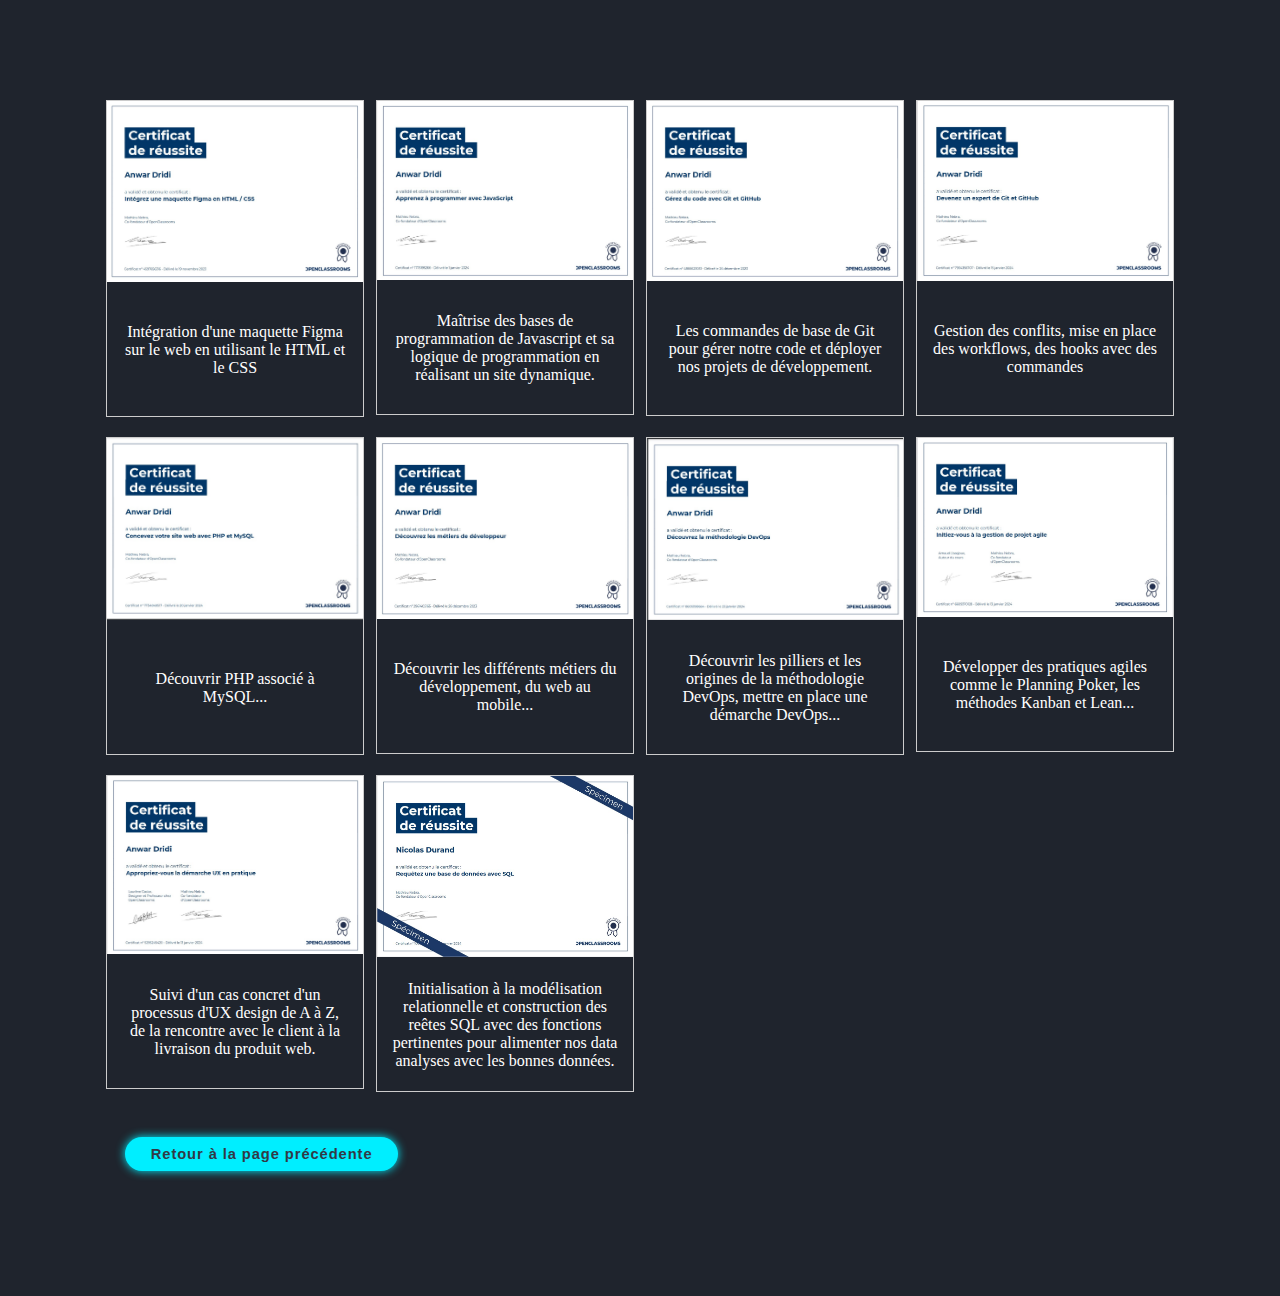
<file: certification.html>
<!DOCTYPE html>
<html lang="en">
<head>
  <meta charset="UTF-8">
  <meta name="viewport" content="width=device-width, initial-scale=1.0">
  <meta name="descpription" content="J'ai consolidé mes compétences grâce à des 
  certifications obtenues sur des plateformes de formation telles qu'OpenClassrooms,
   où j'ai approfondi mes connaissances en développement et en méthodologies de travail.">
   <!--dans le content mettre la 
      descrption plus marketing (160/165 caractére visible dans la recherche google
    )-->
  <title>plus de certification</title>
  <link rel="stylesheet" href="certification.css">
</head>
<body>
  
  <div class="responsive">
    <div class="gallery">
      <a target="_blank" href="imgCertif/expert_git.jpg">
        <img src="imgCertif/expert_git.jpg" alt="Cinque Terre">
      </a>
      <div class="desc">Gestion des conflits, mise en place des workflows,
         des hooks avec des commandes </div>
    </div>
  </div>
  
  <div class="responsive">
    <div class="gallery">
      <a target="_blank" href="imgCertif/git_github.jpg">
        <img src="imgCertif/git_github.jpg" alt="Cinque Terre">
      </a>
      <div class="desc">Les commandes de base de Git pour gérer notre code et déployer nos projets de développement.</div>
    </div>
  </div>
  
  <div class="responsive">
    <div class="gallery">
      <a target="_blank" href="imgCertif/JS.jpg">
        <img src="imgCertif/JS.jpg" alt="Cinque Terre">
      </a>
      <div class="desc">Maîtrise des bases de programmation de Javascript et sa logique de programmation 
        en réalisant un site dynamique.
      </div>
    </div>
  </div>
  
  <div class="responsive">
    <div class="gallery">
      <a target="_blank" href="imgCertif/maquette_figma.jpg">
        <img src="imgCertif/maquette_figma.jpg" alt="Cinque Terre">
      </a>
      <div class="desc">Intégration d'une maquette Figma sur le web en utilisant le HTML et le CSS</div>
    </div>
  </div>
  
  <div class="responsive">
    <div class="gallery">
      <a target="_blank" href="imgCertif/méthode_agile.jpg">
        <img src="imgCertif/méthode_agile.jpg" alt="Cinque Terre">
      </a>
      <div class="desc">Développer des pratiques agiles comme le Planning Poker, les méthodes Kanban et Lean...</div>
    </div>
  </div>
  
  <div class="responsive">
    <div class="gallery">
      <a target="_blank" href="imgCertif/Méthodologie_devops.jpg">
        <img src="imgCertif/Méthodologie_devops.jpg"alt="Cinque Terre">
      </a>
      <div class="desc">Découvrir les pilliers et les origines de la méthodologie DevOps, mettre 
        en place une démarche DevOps...
      </div>
    </div>
  </div>
  
  <div class="responsive">
    <div class="gallery">
      <a target="_blank" href="imgCertif/métiers_dvp.jpg">
        <img src="imgCertif/métiers_dvp.jpg" alt="Cinque Terre">
      </a>
      <div class="desc">Découvrir les différents métiers du développement, du web au mobile...</div>
    </div>
  </div>
  
  <div class="responsive">
    <div class="gallery">
      <a target="_blank" href="imgCertif/php_MySQL.jpg">
        <img src="imgCertif/php_MySQL.jpg" alt="Cinque Terre">
      </a>
      <div class="desc">Découvrir PHP associé à MySQL...</div>
    </div>
  </div>
  
  <div class="responsive">
    <div class="gallery">
      <a target="_blank" href="imgCertif/requête_sql.jpg">
        <img src="imgCertif/requête_sql.jpg" alt="Cinque Terre">
      </a>
      <div class="desc">Initialisation à la modélisation relationnelle et construction des reêtes 
        SQL avec des fonctions pertinentes pour alimenter nos data analyses avec les bonnes données.
      </div>
    </div>
  </div>
  <div class="responsive">
    <div class="gallery">
      <a target="_blank" href="imgCertif/UXen pratique.jpg">
        <img src="imgCertif/UXen pratique.jpg"alt="Cinque Terre">
      </a>
      <div class="desc">Suivi d'un cas concret d'un processus d'UX design de A à Z,
        de la rencontre avec le client à la livraison du produit web.
      </div>
    </div>
  </div>
  

  <a href="index.html"><button class="btn">Retour à la page précédente</button></a>
  
</body>
</html>
</file>
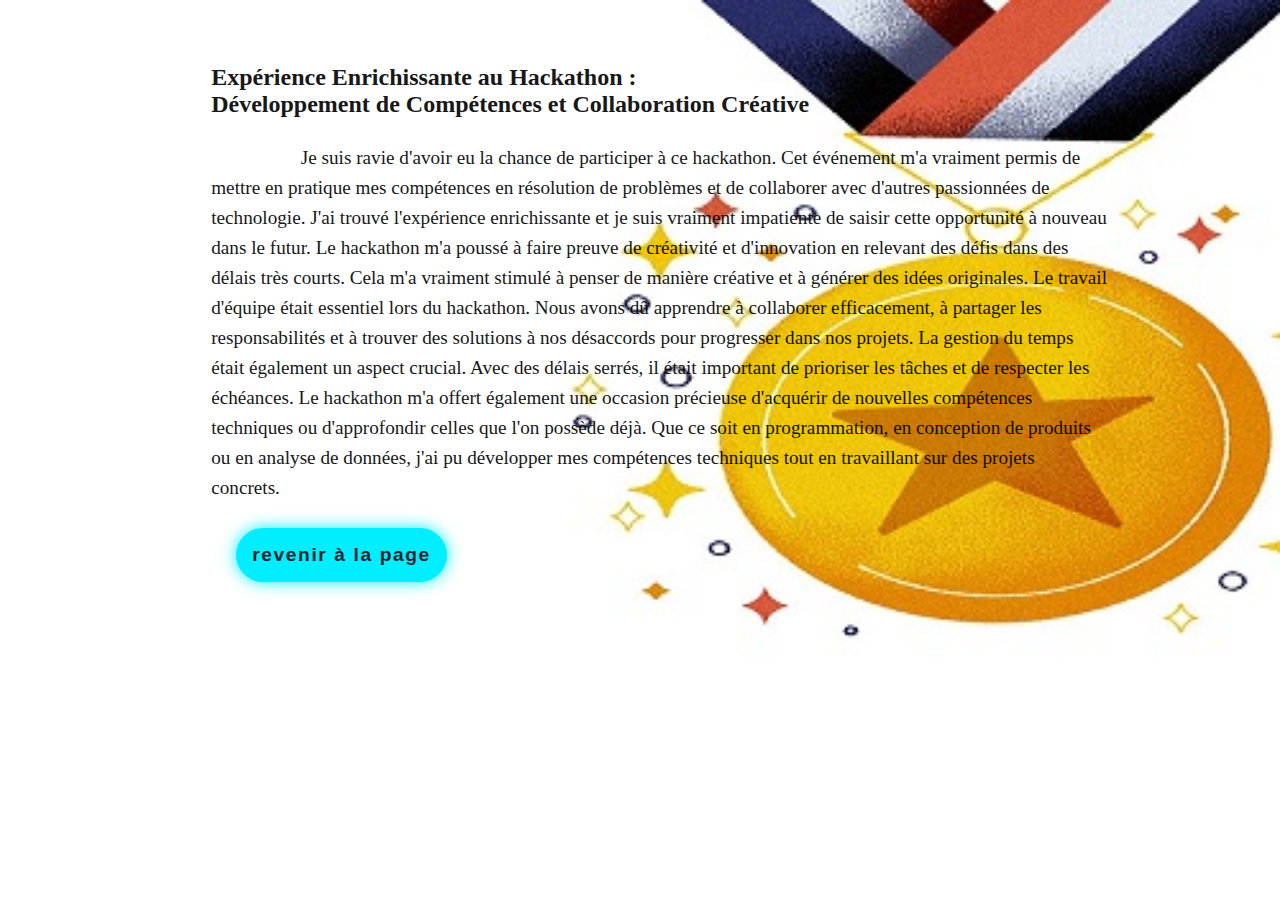
<file: hackaton.html>
<!DOCTYPE html>
<html lang="en">
<head>
    <meta charset="UTF-8">
    <meta name="viewport" content="width=device-width, initial-scale=1.0">
    <title>Ma participation au hackaton </title>
    <link rel="stylesheet" href="hackaton.css">
</head>
<body>
    <section id="descriptionHackaton">
        <h2> 
            Expérience Enrichissante au Hackathon :
            <br> Développement de Compétences 
            et Collaboration Créative
        </h2>
        <p>
            <span>Je</span> suis ravie d'avoir eu la chance de participer à ce hackathon.
                            Cet événement m'a vraiment permis de mettre en pratique mes compétences
                            en résolution de problèmes et de collaborer avec d'autres passionnées
                            de technologie. J'ai trouvé l'expérience enrichissante et je suis vraiment
                                impatiente de saisir cette opportunité à nouveau dans le futur.

                            Le hackathon m'a poussé à faire preuve de créativité et d'innovation en 
                            relevant des défis dans des délais très courts. Cela m'a vraiment stimulé
                            à penser de manière créative et à générer des idées originales.
                            
                            Le travail d'équipe était essentiel lors du hackathon. Nous avons dû 
                            apprendre à collaborer efficacement, à partager les responsabilités et
                            à trouver des solutions à nos désaccords pour progresser dans nos projets.
                            
                            La gestion du temps était également un aspect crucial. Avec des délais 
                            serrés, il était important de prioriser les tâches et de respecter les échéances.
                            
                            Le hackathon m'a offert également une occasion précieuse d'acquérir 
                            de nouvelles compétences techniques ou d'approfondir celles que l'on possède 
                            déjà. Que ce soit en programmation, en conception de produits ou en analyse de 
                            données, j'ai pu développer mes compétences techniques tout en travaillant sur des
                            projets concrets.
                            
        </p>
        <button class="btn"><a href="index.html">revenir à la page</a></button>
</section>
</body>
</html>
</file>
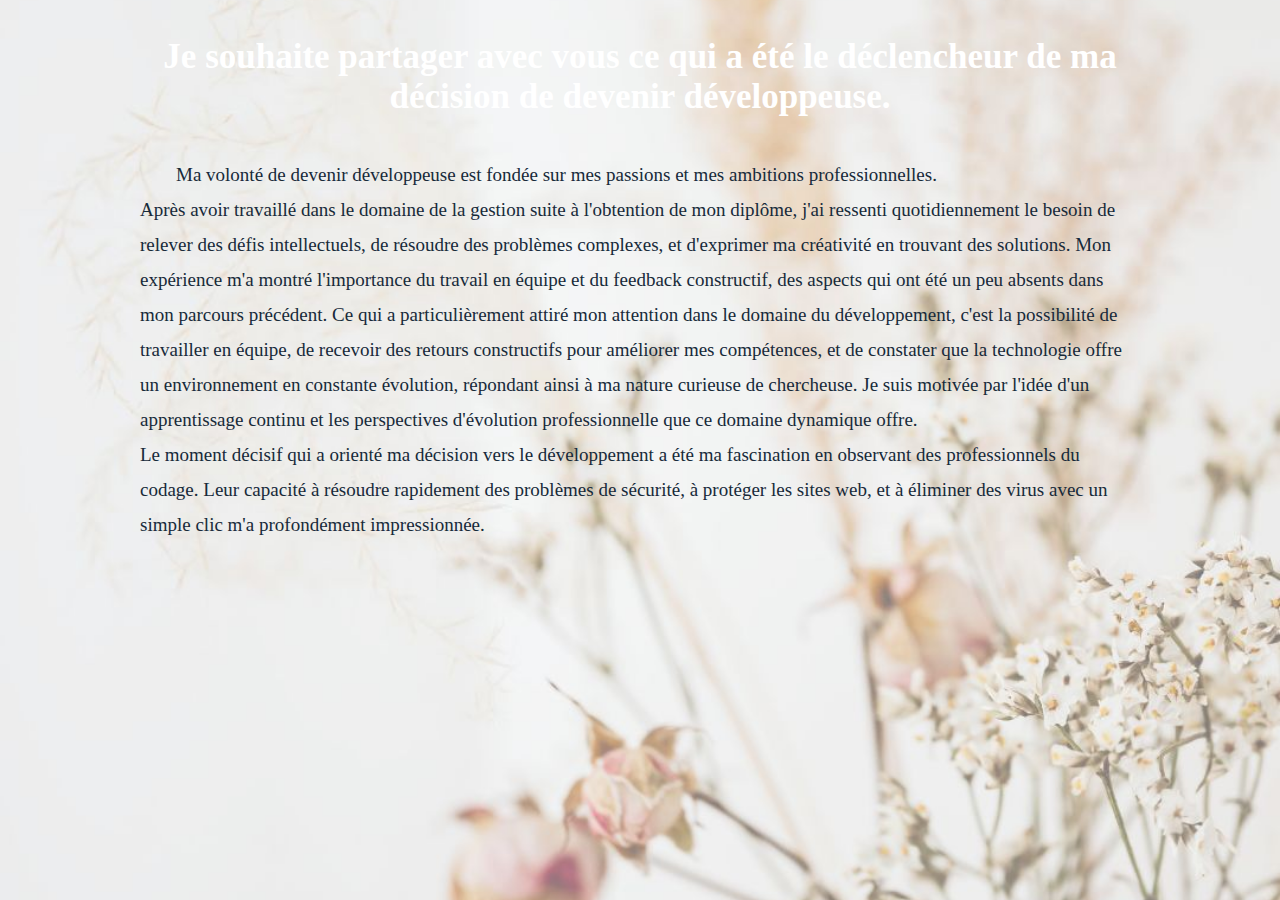
<file: readme.html>
<!DOCTYPE html>
<html lang="en">
<head>
    <meta charset="UTF-8">
    <meta name="viewport" content="width=device-width, initial-scale=1.0">
    <meta name="descpription" content="Ma décision de me réorienter vers le développement 
    informatique est le résultat d'une réflexion approfondie et de plusieurs motifs
     motivants.">
   <!--dans le content mettre la 
      descrption plus marketing (160/165 caractére visible dans la recherche google
    )-->
    <title>About Me</title>
    
</head>
<body>
    <style>
        body {
            background-image: url("img/background.jpg");
            background-size: cover;
            background-position: center;
            background-repeat: no-repeat;
            height: 100%;
        }

        main {
            max-width: 1000px;
            display: flex;
            flex-direction: column;
            justify-content: flex-start;
            margin: 0 auto;
            height: 90vh;
                 
        }

        h2 {
            text-align: center;
            font-size: 35px;
            font-weight: 700;
            color: white;
            margin-bottom: 10px;
        }

        div {
            margin-top: 30px;
            line-height: 35px;
            color: #172A3A;
            font-size: 19px;
            font-weight: 450;
        }

        div::first-letter {
            margin-left: 36px;

        }
        
    </style>
    <main>
            <h2 id="myHeading">Je souhaite partager avec vous ce qui a été le
                déclencheur de ma décision de devenir développeuse.</h2>

            <script>
                function changeColor() {
                    let heading = document.getElementById("myHeading");
                    let r = Math.floor(Math.random() * 256);
                    let g = Math.floor(Math.random() * 256);
                    let b = Math.floor(Math.random() * 256);
                    let color = "rgb(" + r + ", " + g + ", " + b + ")";
                    heading.style.color = color;
                }
            
                // Appeler la fonction au clic
                document.addEventListener("click", changeColor);
            </script>

            <div>
                Ma volonté de devenir développeuse est fondée sur mes passions et mes ambitions professionnelles. <br>
                Après avoir travaillé dans le domaine de la gestion suite à l'obtention de mon diplôme, j'ai ressenti quotidiennement
                 le besoin de relever des défis intellectuels, de résoudre des problèmes complexes,
                  et d'exprimer ma créativité en trouvant des solutions. Mon expérience m'a montré
                   l'importance du travail en équipe et du feedback constructif, des aspects qui ont
                    été un peu absents dans mon parcours précédent. Ce qui a particulièrement attiré 
                    mon attention dans le domaine du développement, c'est la possibilité de travailler
                     en équipe, de recevoir des retours constructifs pour améliorer mes compétences,
                      et de constater que la technologie offre un environnement en constante évolution,
                       répondant ainsi à ma nature curieuse de chercheuse. Je suis motivée par l'idée 
                       d'un apprentissage continu et les perspectives d'évolution professionnelle que 
                       ce domaine dynamique offre.<br>

                Le moment décisif qui a orienté ma décision vers le développement a été ma fascination en observant des professionnels du codage. Leur capacité à résoudre rapidement des problèmes de sécurité, à protéger les sites web, et à éliminer des virus avec un simple clic m'a profondément impressionnée.
            </div>
        </main>
</body>
</html>
</file>
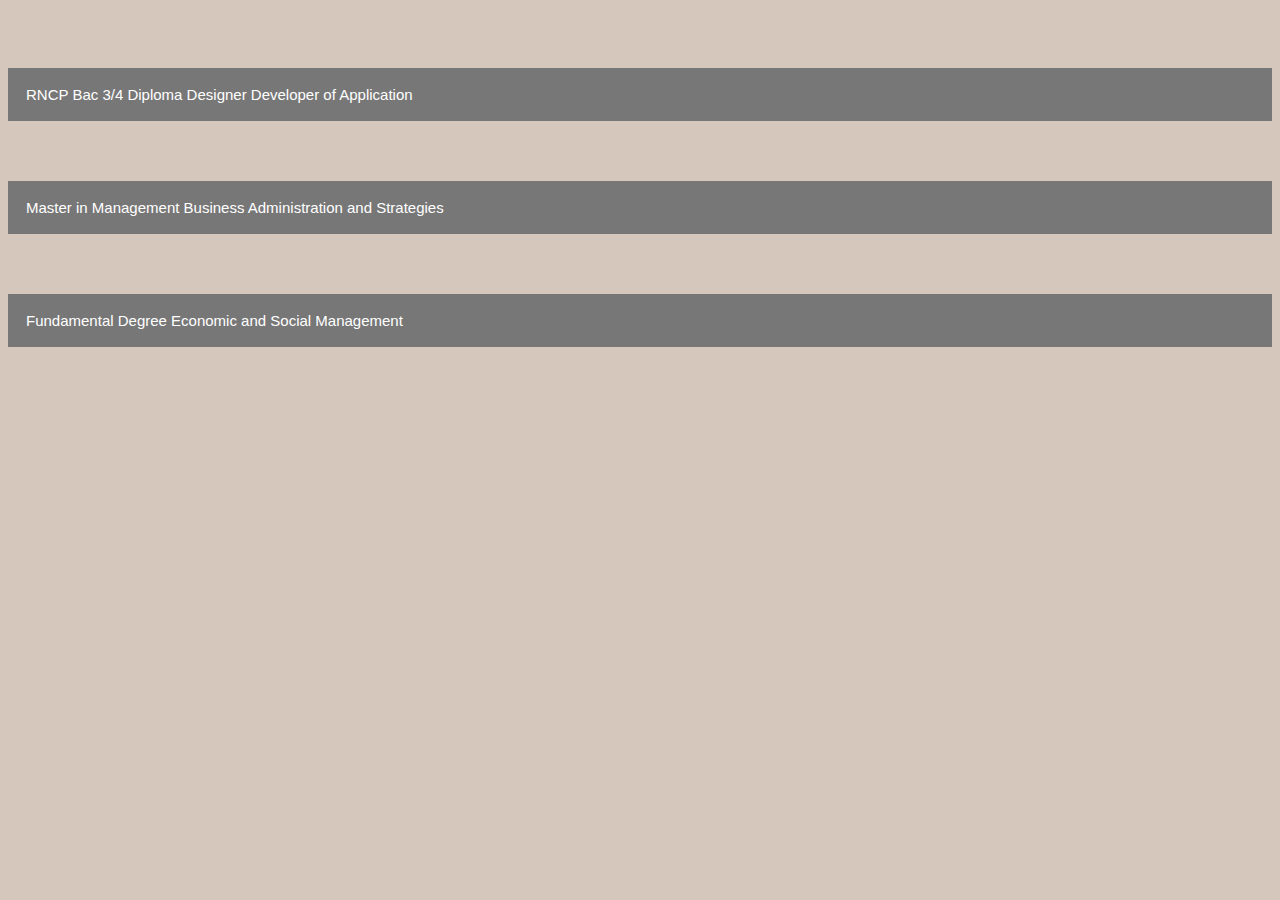
<file: readme_eaducation.html>
<!DOCTYPE html>
<html>
<head>
<meta name="viewport" content="width=device-width, initial-scale=1">
<meta name="descpription" content=" Avant ma reconversion dans ce domaine, j'ai obtenu 
des diplômes universitaires dans des domaines connexes, où j'ai acquis des compétences
 précieuses, que j'ai ensuite renforcées lors de ma reconversion.">
   <!--dans le content mettre la 
      descrption plus marketing (160/165 caractére visible dans la recherche google
    )-->
<style>
    body {
        background-color: #d5c7bc;
    }
.collapsible {
  background-color: #777;
  color: white;
  cursor: pointer;
  padding: 18px;
  width: 100%;
  border: none;
  text-align: left;
  outline: none;
  font-size: 15px;
  margin-top: 60px;
}

.active, .collapsible:hover {
  background-color: #555;
}

.content {
  padding: 0 18px;
  display: none;
  overflow: hidden;
  background-color: #f1f1f1;
}
</style>
</head>
<body>

<button type="button" class="collapsible">RNCP Bac 3/4 Diploma  Designer Developer
    of Application</button>
<div class="content">
    <p>
Veuillez trouver ci-après les compétences dévelopées par le diplôme:

<ol>
<li>Apprendre des langages de programmation.</li>

<li>
 Concevoir des interfaces utilisateur attractives et conviviales tout en assurant
  une expérience utilisateur optimale.</li>

<li>Développement Web : Créer des applications web en utilisant des frameworks et
 des technologies telles que Symfony.</li>

<li>Base de données : Connaître les systèmes de gestion de bases de données (SGBDR)
 et être capable de concevoir, mettre en œuvre et gérer des bases de données.</li>

<li>Gestion de versions : Utiliser des systèmes de gestion de versions tels que
 Git pour suivre les changements de code et faciliter la collaboration.</li>

<li>Sécurité des applications : Comprendre les principes de base de la sécurité
 des applications et savoir intégrer des mesures de sécurité appropriées.</li>

<li>Méthodologies de développement : Utiliser des méthodologies de développement
 telles que Scrum ou Agile pour planifier et gérer le développement de projets.</li>

<li>Documentation : Rédiger une documentation claire et complète pour faciliter 
la maintenance et la collaboration.</li>

<li>Veille technologique : Être au courant des dernières tendances technologiques
 et des nouveaux outils pour rester à jour dans le domaine.</li>

<li>Résolution de problèmes : Développer des compétences de résolution de problèmes 
pour identifier, analyser et résoudre efficacement des défis techniques.</li>

</ol>



    </p>
</div>
<button type="button" class="collapsible">Master in Management Business Administration and Strategies</button>
<div class="content">
  <p>
     Voici quelques compétences clés que l'on peut acquérir dans ce domaine :<br>
    <ol>
    <li>Gestion organisationnelle : Acquérir une compréhension approfondie de la 
    planification, de l'organisation et de la coordination des ressources pour 
    atteindre les objectifs de l'entreprise.<br></li>
    
    <li>Stratégie d'entreprise : Mettre en œuvre 
    et évaluer des stratégies d'entreprise pour assurer la croissance et la 
    compétitivité sur le marché.<br>
    
    <li>Gestion des opérations : Apprendre à optimiser les processus opérationnels 
    pour maximiser l'efficacité et la productivité au sein de l'organisation.<br></li>
    
    <li> Marketing et ventes : Développer des compétences en marketing stratégique, en 
    gestion des ventes et en compréhension des marchés pour promouvoir efficacement
     les produits ou services.<br></li>
    
    <li>Innovation et entrepreneuriat : Encourager la créativité et développer des 
    compétences entrepreneuriales pour stimuler l'innovation au sein de l'entreprise.<br></li>
    
    <li>Gestion du changement : Apprendre à gérer les changements organisationnels,
     anticiper les résistances et faciliter une transition en douceur.<br></li>
    
     <li>Éthique des affaires : Comprendre les enjeux éthiques liés aux décisions 
    commerciales et développer une sensibilité à la responsabilité sociale des
     entreprises.<br></li>
    
     </ol>
   
    
  </p>
  </div>
<button type="button" class="collapsible">Fundamental Degree Economic and Social Management</button>
<div class="content">
    <p>
        Ce diplôme développe un ensemble de compétences qui permettent de comprendre,
        analyser et gérer les aspects économiques et sociaux dans divers contextes. <br>
        Voici quelques domaines que nous avons explorés ou couverts dans le cadre de notre apprentissage :<br>
   <ol> 
        <li>Analyse économique : les principes fondamentaux de l'économie,l'offre et la demande, les cycles économiques, les politiques monétaires et fiscales...<br></li>    
            
        <li>Gestion financière : les concepts de base de la gestion financière, la comptabilité, la gestion des flux de trésorerie, l'analyse financière et la prise de décisions financières.<br></li>    
            
        <li>Gestion des ressources humaines : Acquérir des compétences en gestion du personnel, recrutement, formation, évaluation des performances et résolution de conflits.<br></li>    
            
        <li>Communication : Développer des compétences de communication efficace pour interagir avec différentes parties prenantes, y compris les employés, les partenaires, et les parties prenantes externes.<br></li>    
            
        <li> Esprit critique : Cultiver la capacité d'analyser de manière critique les données économiques et sociales, ainsi que les différentes théories et modèles.<br></li>    
            
        <li>Gestion de projet : Apprendre à planifier, organiser et mettre en œuvre des projets économiques et sociaux, en tenant compte des contraintes de temps et de ressources.<br></li>    
            
        <li> Négociation et résolution de conflits : Développer des compétences en négociation pour traiter des enjeux économiques et sociaux, et résoudre les conflits de manière constructive.<br></li>    
  </ol>
    </p>
  </div>

<script>
var coll = document.getElementsByClassName("collapsible");
var i;

for (i = 0; i < coll.length; i++) {
  coll[i].addEventListener("click", function() {
    this.classList.toggle("active");
    var content = this.nextElementSibling;
    if (content.style.display === "block") {
      content.style.display = "none";
    } else {
      content.style.display = "block";
    }
  });
}
</script>

</body>
</html>
</file>
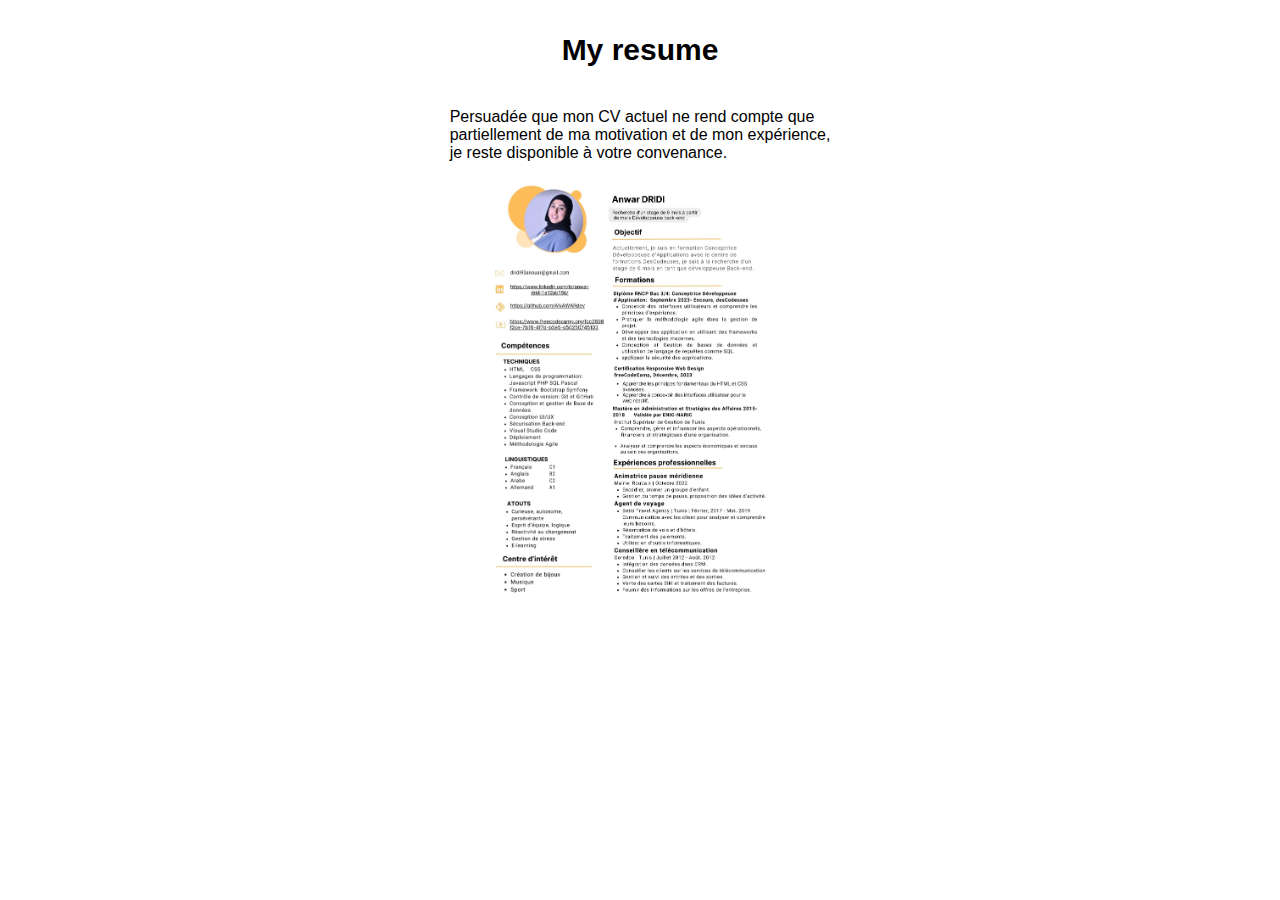
<file: view_resume.html>
<!DOCTYPE html>
<html>
<head>
<meta name="viewport" content="width=device-width, initial-scale=1">
<meta name="À travers ce CV en ligne, je souhaite mettre en avant ma passion pour le
 développement informatique et mes motivations pour cette réorientation professionnelle.">
   <!--dans le content mettre la 
      descrption plus marketing (160/165 caractére visible dans la recherche google
    )-->
<style>
body {font-family: Arial, Helvetica, sans-serif;}

main {
 display: flex;
 flex-direction: column;
 justify-content: center;
 align-items: center;
}

h2 {
  font-size: 30px;
}
#myImg {
  border-radius: 5px;
  cursor: pointer;
  transition: 0.3s;
}

#myImg:hover {opacity: 0.7;}

/* The Modal (background) */
.modal {
  display: none; /* Hidden by default */
  position: fixed; /* Stay in place */
  z-index: 1; /* Sit on top */
  padding-top: 100px; /* Location of the box */
  left: 0px;
  top: 0;
  width: 100%; /* Full width */
  height: 100%; /* Full height */
  overflow: auto; /* Enable scroll if needed */
  background-color: rgb(0,0,0); /* Fallback color */
  background-color: rgba(0,0,0,0.9); /* Black w/ opacity */
}

/* Modal Content (image) */
.modal-content {
  margin: auto;
  display: block;
  width: 80%;
  max-width: 700px;
}

/* Caption of Modal Image */
#caption {
  margin: auto;
  display: block;
  width: 80%;
  max-width: 700px;
  text-align: center;
  color: #ccc;
  padding: 30px 0;
  height: 150px;
}

/* Add Animation */
.modal-content, #caption {  
  -webkit-animation-name: zoom;
  -webkit-animation-duration: 0.6s;
  animation-name: zoom;
  animation-duration: 0.6s;
}

@-webkit-keyframes zoom {
  from {-webkit-transform:scale(0)} 
  to {-webkit-transform:scale(1)}
}

@keyframes zoom {
  from {transform:scale(0)} 
  to {transform:scale(1)}
}

/* The Close Button */
.close {
  position: absolute;
  top: 15px;
  right: 35px;
  color: #f1f1f1;
  font-size: 40px;
  font-weight: bold;
  transition: 0.3s;
}

.close:hover,
.close:focus {
  color: #bbb;
  text-decoration: none;
  cursor: pointer;
}

/* 100% Image Width on Smaller Screens */
@media only screen and (max-width: 700px){
  .modal-content {
    width: 100%;
  }
}
</style>
</head>
<body>
<main>
<h2>My resume</h2>
<p>
  Persuadée que mon CV actuel ne rend compte que <br>
  partiellement de ma motivation et de mon expérience,<br>
  je reste disponible à votre convenance.</p>

<img id="myImg" src="./img/CV.jpg" alt="CV" style="width:100%;max-width:300px">

<!-- The Modal -->
<div id="myModal" class="modal">
  <span class="close">&times;</span>
  <img class="modal-content" id="img01">
  <div id="caption"></div>
</div>

<script>
// Get the modal
var modal = document.getElementById("myModal");

// Get the image and insert it inside the modal - use its "alt" text as a caption
var img = document.getElementById("myImg");
var modalImg = document.getElementById("img01");
var captionText = document.getElementById("caption");
img.onclick = function(){
  modal.style.display = "block";
  modalImg.src = this.src;
  // captionText.innerHTML = this.alt;
}

// Get the <span> element that closes the modal
var span = document.getElementsByClassName("close")[0];

// When the user clicks on <span> (x), close the modal
span.onclick = function() { 
  modal.style.display = "none";
}
function changeColor(){
let r = Math.floor(Math.random() * 256);
let g = Math.floor(Math.random() * 256);
let b = Math.floor(Math.random() * 256);
let color = "rgb(" + r + ", " + g + ", " + b + ")";
document.body.style.backgroundColor = color;
}

 // Appeler la fonction au clic
 document.addEventListener("click", changeColor);
 

</script>
</main>
</body>
</html>
</file>
<file: certification.css>
* {
    margin: 0;
    padding: 0;
    /* box-sizing: border-box; */
    text-decoration: none;
    border: none;
    /* outline: none; */
    scroll-behavior: smooth;
}

:root {
    --bg-color: #1f242d;
    --second-bg-color: #323946;
    --text-color: #fff;
    --main-color: #0ef;
}

html {
    font-size: 57.5%;
    /* over-flow-x: hidden; */
}

body {
    margin: 100px; 
    background: var(--bg-color);
    color: var(--text-color);
}

section {
    min-height: 100vh;
    padding: 10rem 9% 2rem;  
   
}

div.gallery {
    border: 1px solid #ccc;
  }
  
  div.gallery:hover {
    border: 1px solid #777;
  }
  
  div.gallery img {
    width: 100%;
    height: auto;
  }
  
  div.desc {
    display: flex;
    justify-content: center;
    align-items: center;
    padding: 15px;
    text-align: center;
    font-size: 16px;
    height: 132px;
  }
  
.btn {
    display: inline-block;
    padding: 1rem 2.8rem;
    background: var(--main-color);
    border-radius: 4rem;
    box-shadow: 0 0 1rem var(--main-color);
    font-size: 1.6rem;
    font-family: 'Roboto', sans-serif;
    color: var(--second-bg-color);
    letter-spacing: .1rem;
    font-weight: 600;
    transition: .5s ease;
    margin: 25px;
   

}

.btn:hover {
    box-shadow: none;
} 

  * {
    box-sizing: border-box;
  }
  
  .responsive {
    padding: 0 6px;
    float: right;
    width: 24.99999%;
    margin-bottom: 20px;    

  }
  
  @media only screen and (max-width: 700px) {
    .responsive {
      width: 49.99999%;
      margin: 6px 0;
    }
  }
  
  @media only screen and (max-width: 500px) {
    .responsive {
      width: 100%;
    }
  }
  
  .clearfix:after {
    content: "";
    display: table;
    clear: both;
  }
</file>
<file: hackaton.css>
* {
    margin: 0%;
    padding: 0%;
    scroll-behavior: smooth;
}

:root {
    --bg-color: #1f242d;
    --second-bg-color: #323946;
    --text-color: #fff;
    --main-color: #0ef;
}

html {
   height: 100vh;

}

body {
    display: flex;
    justify-content: center;
    align-items: center;
    background-color: F2F2F2;
    background: url(hackaton/médaille.jpg);
    background-repeat: no-repeat;
    background-size: cover;
}

#descriptionHackaton {
    max-width: 1200px;
    width: 80%;  
    display: flex;
    flex-direction: column;
    justify-content: center;
    align-items: flex-start;
    box-sizing: border-box;
    padding: 5%;
    margin-left: 3%;
   
}

#descriptionHackaton h2 {
    text-align: start;
    margin-bottom: 25px;
    opacity: 90%;
 
}

#descriptionHackaton p {
    font-size: 1.2rem;
    font-family: font-family: 'Roboto', sans-serif;
    font-weight: 400;
    opacity: 90%;
    line-height: 30px;
    text-align: start;
}

#descriptionHackaton span {
    margin-left: 10%;
}

#descriptionHackaton .btn {
    display: inline-block;
    padding: 1rem;
    background: var(--main-color);
    border-radius: 4rem;
    box-shadow: 0 0 1rem var(--main-color);
    font-size: 1.2rem;
    font-family: 'Roboto', sans-serif;
    color: var(--second-bg-color);
    letter-spacing: .1rem;
    font-weight: 600;
    transition: .5s ease;
    margin: 25px;
    border: none;
}

#descriptionHackaton a{
    text-decoration: none;
    color: var(--bg-color);
}


  * {
    box-sizing: border-box;
  }
  
  
  /* @media only screen and (max-width: 700px) {
    .responsive {
      width: 49.99999%;
      margin: 6px 0;
    }
  }
  
  @media only screen and (max-width: 500px) {
    .responsive {
      width: 100%;
    }
  }
   */
</file>
